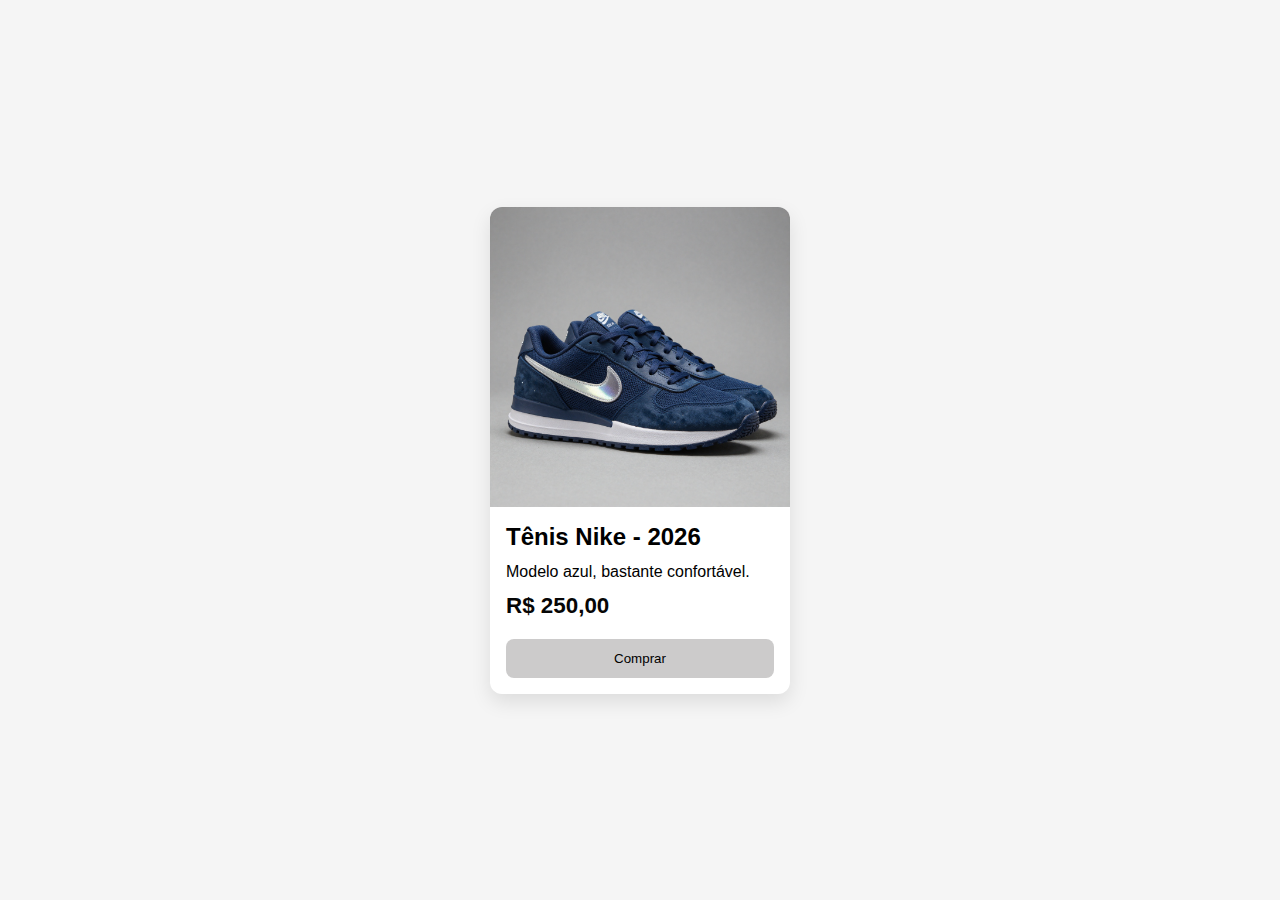
<file: 01-card-produto/index.html>
<!DOCTYPE html>
<html lang="pt-br">

<head>
  <meta charset="UTF-8">
  <meta name="viewport" content="width=device-width, initial-scale=1.0">
  <title>Card de Produto</title>
  <link rel="stylesheet" href="style.css">
</head>

<body>

  <!-- Como é apenas um card, usaremos o article -->
  <article class="produto-card">


    <!-- figure - Agrupa imagem e video.-->
    <figure class="produto-imagem">
      <img src="./img/tenis.png" alt="Tênis Nike azul, modelo 2026">
    </figure>

    <!-- Criamos uma div para facilitar no layout -->
    <div class="produto-info">
      <h2 class="produto-titulo">Tênis Nike - 2026</h2>

      <!-- Tags para explicações -->
      <p class="produto-descricao">Modelo azul, bastante confortável.</p>

      <span class="produto-preco">R$ 250,00</span>

      <button class="produto-button">Comprar</button>
    </div>

  </article>


</body>

</html>
</file>
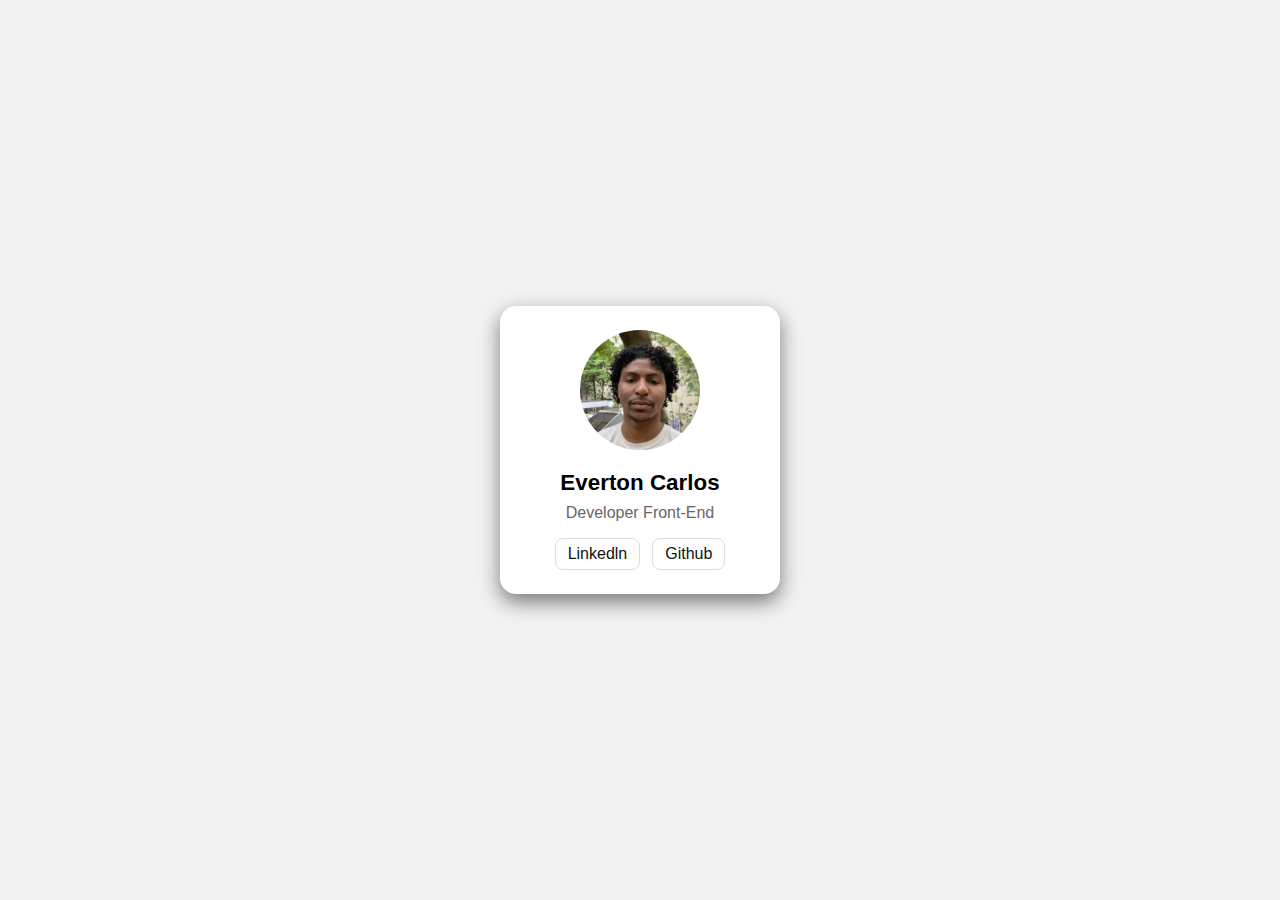
<file: 02-card-perfil/index.html>
<!DOCTYPE html>
<html lang="pt-br">

<head>
  <meta charset="UTF-8">
  <meta name="viewport" content="width=device-width, initial-scale=1.0">
  <title>Card de Perfil</title>
  <link rel="stylesheet" href="style.css">
</head>

<body>

  <article class="perfil-card">

    <img src="./img/perfil .jpg" alt="Foto de perfil Everton Carlos" class="perfil-avatar">

    <h2 class="perfil-nome">Everton Carlos</h2>

    <p class="perfil-role">Developer Front-End</p>

    <div class="perfil-links">
      <a href="https://www.linkedin.com/in/everton-carlos-698524265/" target="_blank" aria-label="Linkedln">Linkedln</a>
      <a href="https://github.com/EvertonCarloss" target="_blank" aria-label="Github">Github</a>
    </div>

  </article>


</body>

</html>
</file>
<file: 01-card-produto/style.css>
/* Resetar o css no browser */
* {
  margin: 0px;
  padding: 0px;
  box-sizing: border-box;
}

/* Centralizar o card na página */
body {
  min-height: 100vh;
  display: flex;
  align-items: center;
  justify-content: center;
  background-color: #f5f5f5;
  font-family: Arial, Helvetica, sans-serif;
}

/* Estrutura do card */
.produto-card {
  width: 300px;
  background-color: #ffff;
  border-radius: 12px;
  overflow: hidden;
  box-shadow: 0 8px 20px rgba(0, 0, 0, 0.1);
}

/* Imagem do produto */
.produto-imagem {
  height: 100%;
  overflow: hidden;
}

/* Ajustando a imagem */
.produto-imagem img {
  width: 100%;
  height: 100%;
  object-fit: cover;
  display: block;
}

/* Informações */
.produto-info {
  padding: 16px;
  display: flex;
  flex-direction: column;
  gap: 12px;
}

/* Titulo e descrição */
.produto-titulo {
  font-size: 1.5rem;
}

.produto-descricao {
  font-size: 1rem;
  columns: #555;
}

/* Preço */
.produto-preco {
  font-size: 1.4rem;
  font-weight: bold;
  color: #060606;
}

/* Botão */
.produto-button {
  margin-top: 8px;
  padding: 12px;
  border: none;
  border-radius: 8px;
  background-color: #cccbcb;
  color: #000;
  cursor: pointer;
  transition: background-color 0.2s;
}

/* Alterações ao passar o mouse por cima */
.produto-button:hover {
  background-color: #3483fa;
  border-color: transparent;
  color: #fff;
}
</file>
<file: 02-card-perfil/style.css>
/* Resete do browser */
* {
  margin: 0;
  padding: 0;
  box-sizing: border-box;
}

/* Centralizando todo o conteúdo da página ao centro. */
body {
  min-height: 100vh;
  display: flex;
  justify-content: center;
  align-items: center;
  background-color: #f2f2f2;
  font-family: Arial, Helvetica, sans-serif;
}

/* Estrutura card */
.perfil-card {
  width: 280px;
  background-color: #ffff;
  padding: 24px;
  border-radius: 16px;
  text-align: center;
  box-shadow: 0 8px 20px rgba(0, 0, 0, 0.5);
}

/* Foto perfil*/
.perfil-avatar {
  width: 120px;
  height: 120px;
  border-radius: 50%;
  object-fit: cover;
  margin-bottom: 16px;
}

/* Nome e Cargo */
.perfil-nome {
  font-size: 1.4rem;
  margin-bottom: 8px;
}

.perfil-role {
  font-size: 1rem;
  color: #666;
  margin-bottom: 16px;
}

/* Links sociais */
.perfil-links {
  display: flex;
  justify-content: center;
  gap: 12px;
}

.perfil-links a {
  text-decoration: none;
  font-size: 1rem;
  color: #111;
  border: 1px solid #ddd;
  padding: 6px 12px;
  border-radius: 8px;
  transition:
    background-color 0.3s,
    color 0.3s;
}

.perfil-links a:hover {
  background-color: #111;
  color: #fff;
}
</file>
